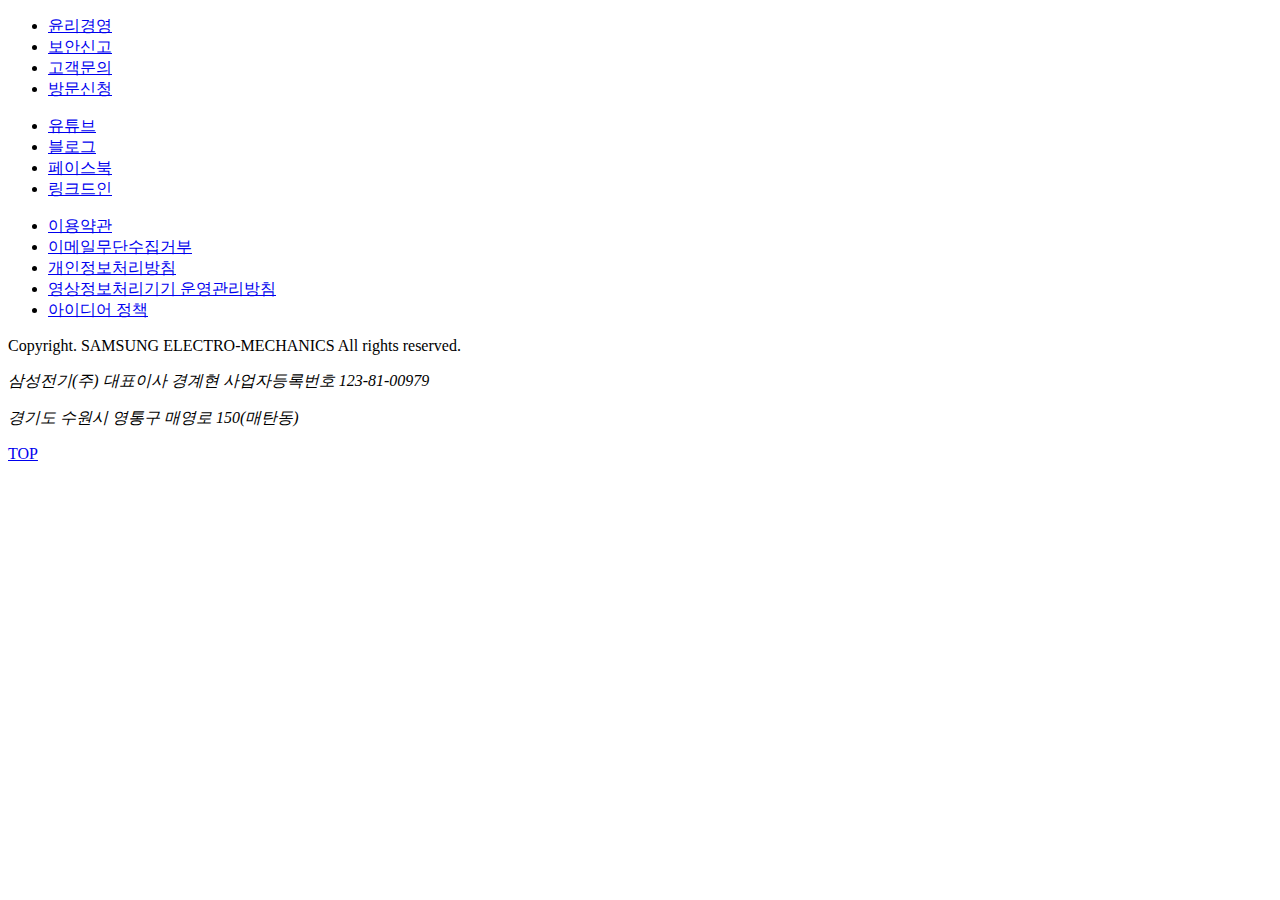
<file: footer.html>
<!DOCTYPE html>
<html lang="ko">
<head>
  <meta charset="UTF-8">
  <meta http-equiv="X-UA-Compatible" content="IE=edge">
  <meta name="viewport" content="width=device-width, initial-scale=1.0">
  <title>footer</title>
</head>
<body>
  <footer id="footer">
    <div class="foot_inner">
      <div>
        <ul>
          <li><a href="#">윤리경영</a></li>
          <li><a href="#">보안신고</a></li>
          <li><a href="#">고객문의</a></li>
          <li><a href="#">방문신청</a></li>
        </ul>
        <ul>
          <li><a href="#">유튜브</a></li>
          <li><a href="#">블로그</a></li>
          <li><a href="#">페이스북</a></li>
          <li><a href="#">링크드인</a></li>
        </ul>
      </div>
      <div>
        <ul>
          <li><a href="#">이용약관</a></li>
          <li><a href="#">이메일무단수집거부</a></li>
          <li><a href="#">개인정보처리방침</a></li>
          <li><a href="#">영상정보처리기기 운영관리방침</a></li>
          <li><a href="#">아이디어 정책</a></li>
        </ul>
        <p>Copyright. SAMSUNG ELECTRO-MECHANICS All rights reserved.</p>
        <address>
          <span>삼성전기(주)</span>
          <span>대표이사 경계현</span>
          <span>사업자등록번호 123-81-00979</span>
          <p>경기도 수원시 영통구 매영로 150(매탄동)</p>
        </address>
      </div>
    </div>
    <a href="#header" class="btn_top">TOP</a>  
  </footer>
</body>
</html>
</file>
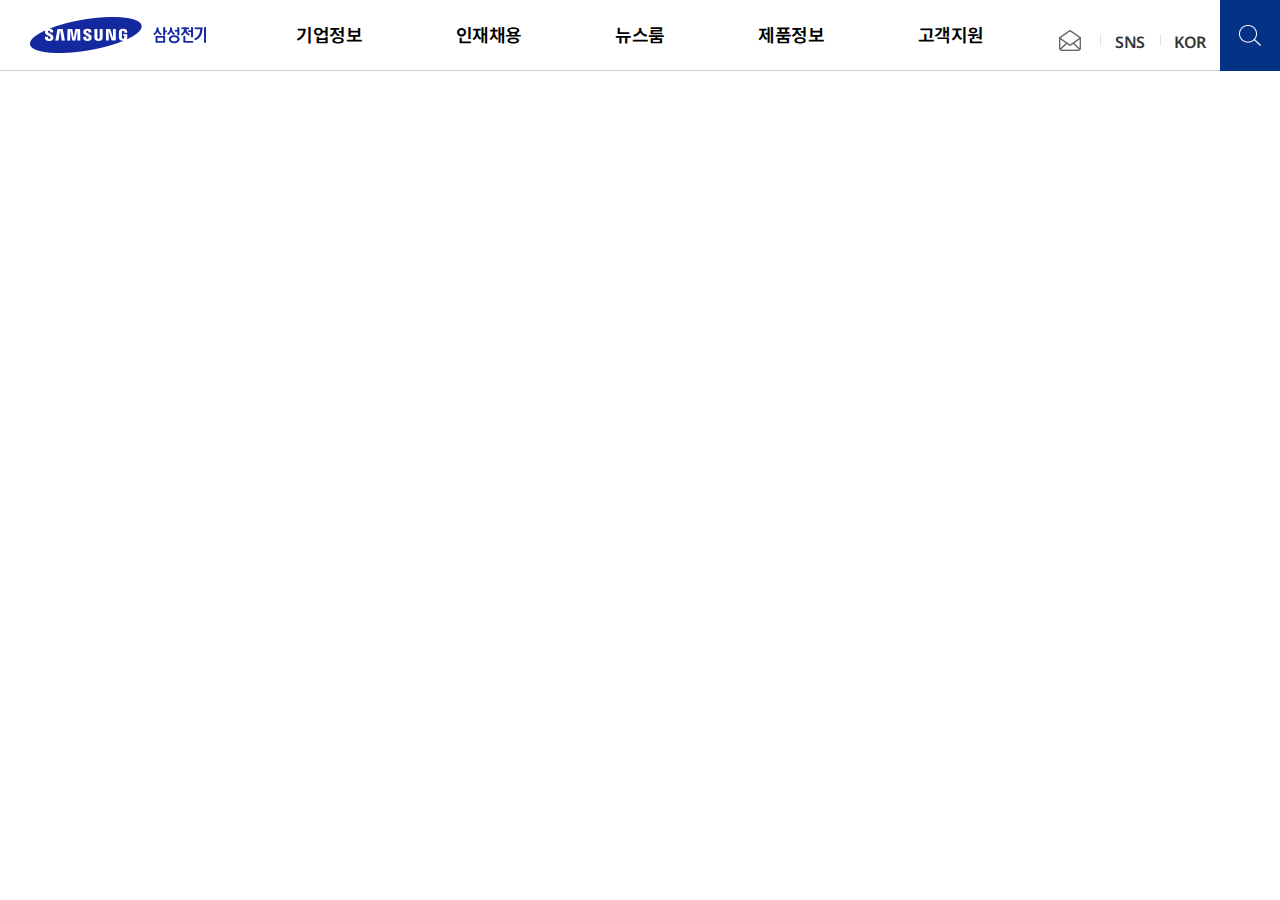
<file: header.html>
<!DOCTYPE html>
<html lang="ko">
<head>
  <meta charset="UTF-8">
  <meta http-equiv="X-UA-Compatible" content="IE=edge">
  <meta name="viewport" content="width=device-width, initial-scale=1.0">
  <title>header</title>
  <link rel="stylesheet" href="css/reset.css">
  <link rel="stylesheet" href="css/layout.css">
  <link rel="stylesheet" href="css/header.css">
</head>
<body>
  <header id="header">
    <!-- [D] header_wrap -->
    <div class="header_wrap">
      <!-- [D] header-inner -->
      <div class="header-inner">
        <h1 class="logo"><a href="index.html">삼성전기</a></h1>
        <!-- 주메뉴  -->
        <nav class="gnb">
          <h2 class="blind">주메뉴</h2>
          <ul>
            <li class=""><a href="sub1.html">기업정보</a>
              <div>
                <ul>
                  <li><a href="#">기업소개</a>
                    <ul>
                      <li><a href="#">삼성전기 소개</a></li>
                      <li><a href="#">온라인 홍보관</a></li>
                      <li><a href="#">연혁</a></li>
                      <li><a href="#">수상실적</a></li>
                      <li><a href="#">사업장 소개</a></li>
                      <li><a href="#">홍보 영상</a></li>
                    </ul>
                  </li>
                  <li><a href="#">IR</a>
                    <ul>
                      <li><a href="#">실적발표</a></li>
                      <li><a href="#">주주총회</a></li>
                      <li><a href="#">주주현황</a></li>
                      <li><a href="#">주가정보</a></li>
                      <li><a href="#">채무정보</a></li>
                    </ul>
                    <ul>
                      <li><a href="#">기업지배구조</a></li>
                      <li><a href="#">IR자료실</a></li>
                      <li><a href="#">공시</a></li>
                      <li><a href="#">전자공고</a></li>
                    </ul>
                  </li>
                  <li><a href="#">ESG</a>
                    <ul>
                      <li><a href="#">지속가능경영</a></li>
                      <li><a href="#">윤리</a></li>
                      <li><a href="#">준법</a></li>
                      <li><a href="#">사회공헌</a></li>
                      <li><a href="#">환경</a></li>
                    </ul>
                    <ul>
                      <li><a href="#">임직원</a></li>
                      <li><a href="#">협력회사</a></li>
                      <li><a href="#">고객</a></li>
                      <li><a href="#">지속가능성보고서</a></li>
                    </ul>
                  </li>
                  <li><a href="#">행동규범</a></li>
                </ul>
                <div class="gnb_button">
                  <a href="#" target="_blank" title="새 창으로 바로가기">
                    <strong>온라인 홍보관</strong>
                    <p>모두에게 가치있는 경험을 제공하기 위해 노력해온 삼성전기의 역사를 소개합니다.</p>
                  </a>
                </div>
              </div>
            </li>
            <li class=""><a href="sub2.html">인재채용</a>
              <div>
                <ul>
                  <li><a href="#">채용정보</a>
                    <ul>
                      <li><a href="#">직무 소개</a></li>
                      <li><a href="#">채용프로세스</a></li>
                      <li><a href="sub1.html">채용공고</a></li>
                      <li><a href="#">채용 Tips</a></li>
                    </ul>
                  </li>
                  <li><a href="#">회사생활</a>
                    <ul>
                      <li><a href="#">복리후생</a></li>
                      <li><a href="#">인재육성</a></li>
                    </ul>
                  </li>
                  <li><a href="#">채용문의</a>
                    <ul>
                      <li><a href="#">채용 FAQ</a></li>
                      <li><a href="sub2.html">문의하기</a></li>
                    </ul>
                  </li>
                </ul>
              </div>
            </li>
            <li class=""><a href="sub1.html">뉴스룸</a>
              <div>
                <ul>
                  <li><a href="#">뉴스</a></li>
                  <li><a href="#">뉴스레터</a>
                    <ul>
                      <li><a href="#">뉴스레터 보기</a></li>
                      <li><a href="#">뉴스레터 신청</a></li>
                    </ul>
                  </li>
                </ul>
              </div>
            </li>
            <li class=""><a href="sub2.html">제품정보</a>
              <div>
                <ul>
                  <li><a href="#">컴포넌트</a>
                    <ul>
                      <li><a href="#">MLCC</a></li>
                      <li><a href="#">Inductor</a></li>
                      <li><a href="#">Chip Resistor</a></li>
                      <li><a href="#">Tantalum</a></li>
                    </ul>
                  </li>
                  <li><a href="#">모듈</a>
                    <ul>
                      <li><a href="#">Camera Module</a></li>
                    </ul>
                  </li>
                  <li><a href="#">인쇄회로기판</a>
                    <ul>
                      <li><a href="#">Package Substrate</a></li>
                    </ul>
                  </li>
                  <li><a href="#">적용분야</a>
                    <ul>
                      <li><a href="#">Automotive</a></li>
                      <li><a href="#">Computer</a></li>
                      <li><a href="#">Display</a></li>
                      <li><a href="#">Hard Disk Drive</a></li>
                      <li><a href="#">Mobile Phone</a></li>
                    </ul>
                    <ul>
                      <li><a href="#">Network</a></li>
                      <li><a href="#">Server</a></li>
                      <li><a href="#">Solid State Drive</a></li>
                      <li><a href="#">Tablet</a></li>
                      <li><a href="#">Wearable</a></li>
                    </ul>
                  </li>
                </ul>
                <div class="gnb_button">
                  <a href="#" target="_blank" title="새 창으로 바로가기">
                    <strong>Product Search</strong>
                    <p>원하는 제품을 쉽고 빠르게 검색해 보세요.</p>
                  </a>
                  <a href="#" target="_blank" title="새 창으로 바로가기">
                    <strong>Component Library</strong>
                    <p>시뮬레이션으로 제품을 한 눈에 파악해 보세요.</p>
                  </a>
                </div>
              </div>
            </li>
            <li class=""><a href="sub1.html">고객지원</a>
              <div>
                <ul>
                  <li><a href="#">고객문의</a>
                    <ul>
                      <li><a href="#">fAQ</a></li>
                      <li><a href="sub2.html">문의하기</a></li>
                    </ul>
                  </li>
                  <li>
                    <a href="#">Sales Partners</a>
                    <a href="#">Buy Now</a>
                  </li>
                  <li><a href="#">인증서</a>
                    <ul>
                      <li><a href="#">환경/안전/품질</a></li>
                      <li><a href="#">제품책임주의</a></li>
                    </ul>
                  </li>
                  <li><a href="#">기술자료</a>
                    <ul>
                      <li><a href="#">제품 카탈로그</a></li>
                      <li><a href="#">소프트웨어 라이브러리</a></li>
                      <li><a href="#">기술문서</a></li>
                    </ul>
                  </li>
                  <li>
                    <a href="#">모조품에 대한 면책</a>
                    <a href="#">B2Bi(EDI)</a>
                    <a href="#">대금지불 안내</a>
                    <a href="#">방문신청</a>
                  </li>
                </ul>
              </div>
            </li>
          </ul>
        </nav>
        <!-- //[D] 주메뉴 -->
        <!-- [D] 탑메뉴 -->
        <h3 class="blind">탑메뉴</h3>
        <dl class="topMenu">
          <dt class="blind">탑메뉴</dt>
          <dd><a href="#">문의하기</a></dd>
          <dd><a href="#">SNS</a>
            <ul>
              <li><a href="#" target="_blank" title="새 창으로 바로가기">유튜브</a></li>
              <li><a href="#" target="_blank" title="새 창으로 바로가기">블로그</a></li>
              <li><a href="#" target="_blank" title="새 창으로 바로가기">페이스북</a></li>
              <li><a href="#" target="_blank" title="새 창으로 바로가기">링크드인</a></li>
            </ul>
          </dd>
          <dd><a href="#">KOR</a>
            <ul>
              <li><a href="#">ENG</a></li>
              <li><a href="#">CHN</a></li>
              <li><a href="#">JPN</a></li>
            </ul>
          </dd>
        </dl>
        <button type="button" class="btn_srch">검색</button>
        <!-- //[D] 탑메뉴 -->
      </div>
      <!-- //[D] header-inner -->
    </div>
    <!-- //[D] header_wrap -->
    <!-- [D] 통합검색 -->
    <div class="srch_wrap">
      <div class="srch_inner">
        <form>
          <fieldset>
            <legend class="blind">통합검색</legend>
            <label for="srch" class="blind">검색어를 입력해주세요.</label>
            <input type="search" id="srch" placeholder="검색어를 입력해주세요">
            <button type="button">검색</button>
          </fieldset>
          <ul>
            <li><a href="#">Product Search</a></li>
            <li><a href="#">Component Library</a></li>
            <li><a href="#">방문신청</a></li>
            <li><a href="#">사업장소개</a></li>
          </ul>
        </form>
      </div>
      <button type="button" class="btn_srch_close">통합검색 닫기</a>
    </div>
    <!-- //[D] 통합검색 -->
  </header>
</body>
</html>
</file>
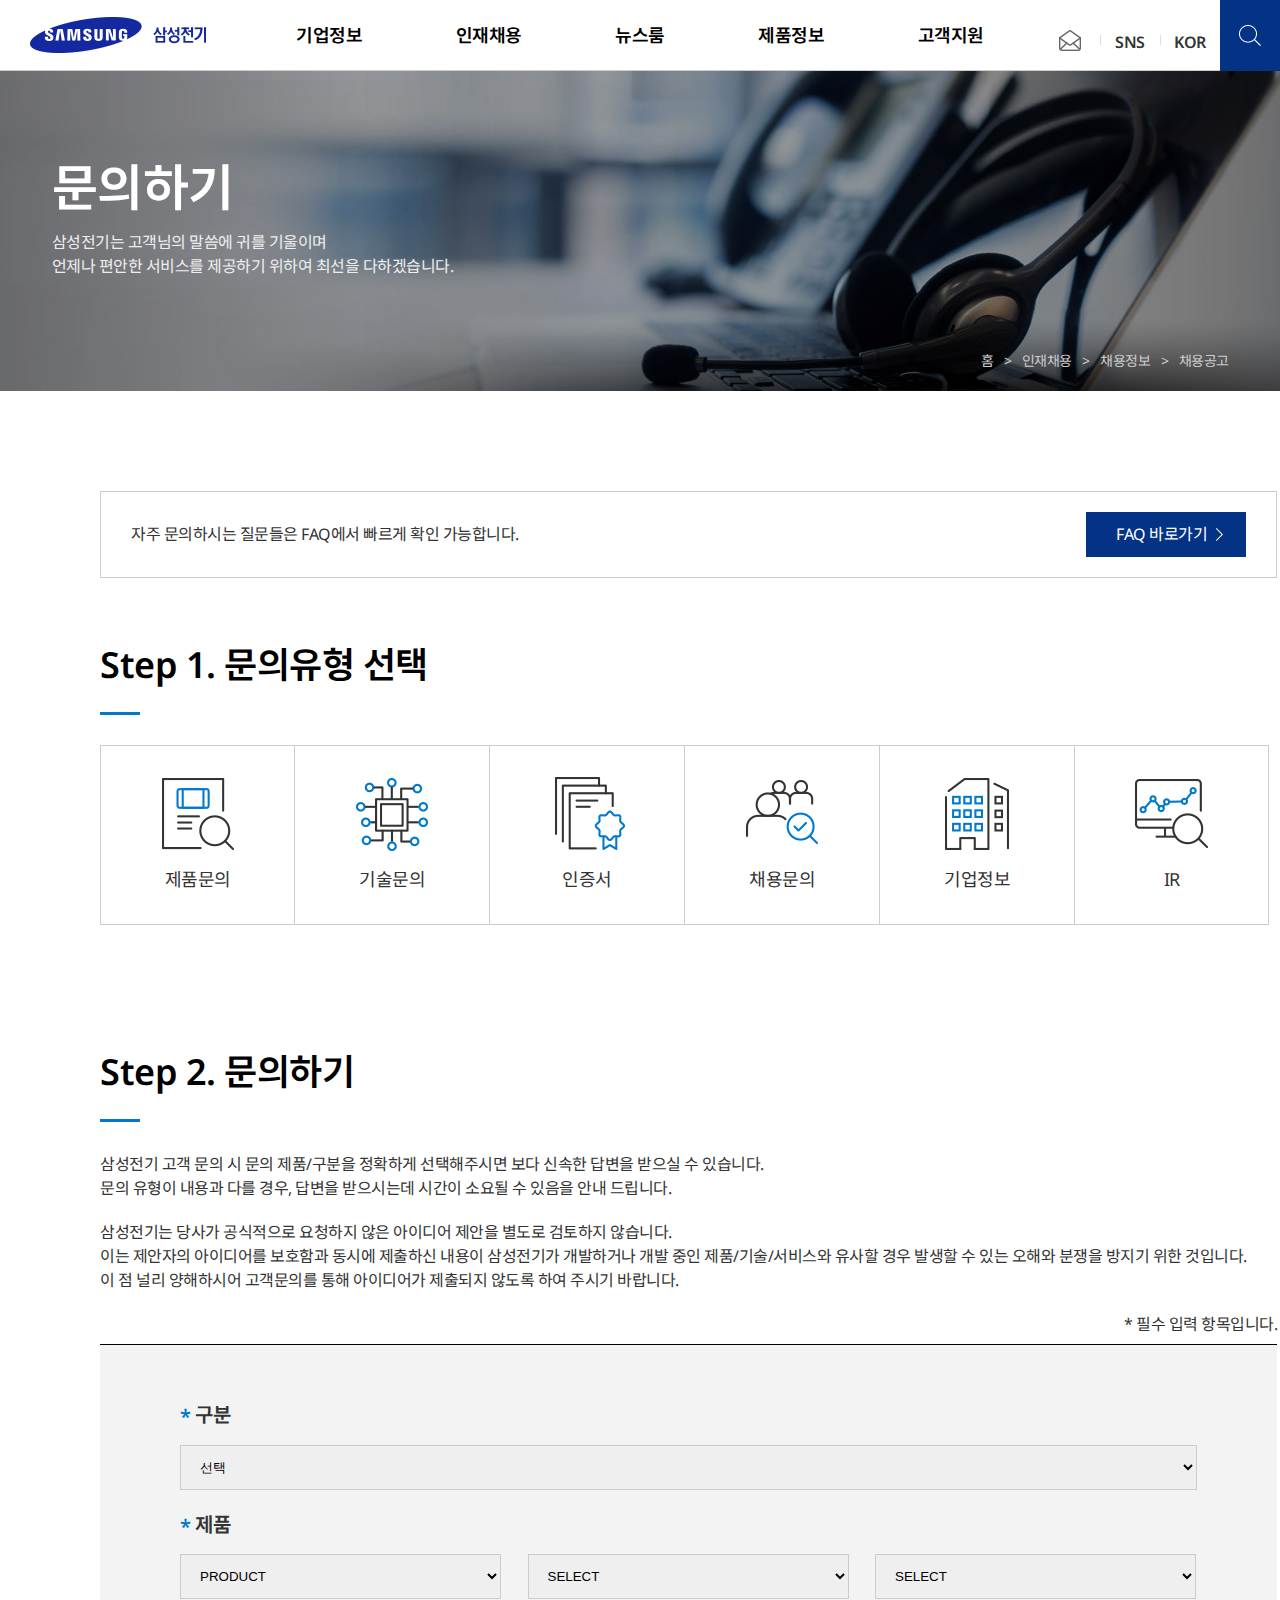
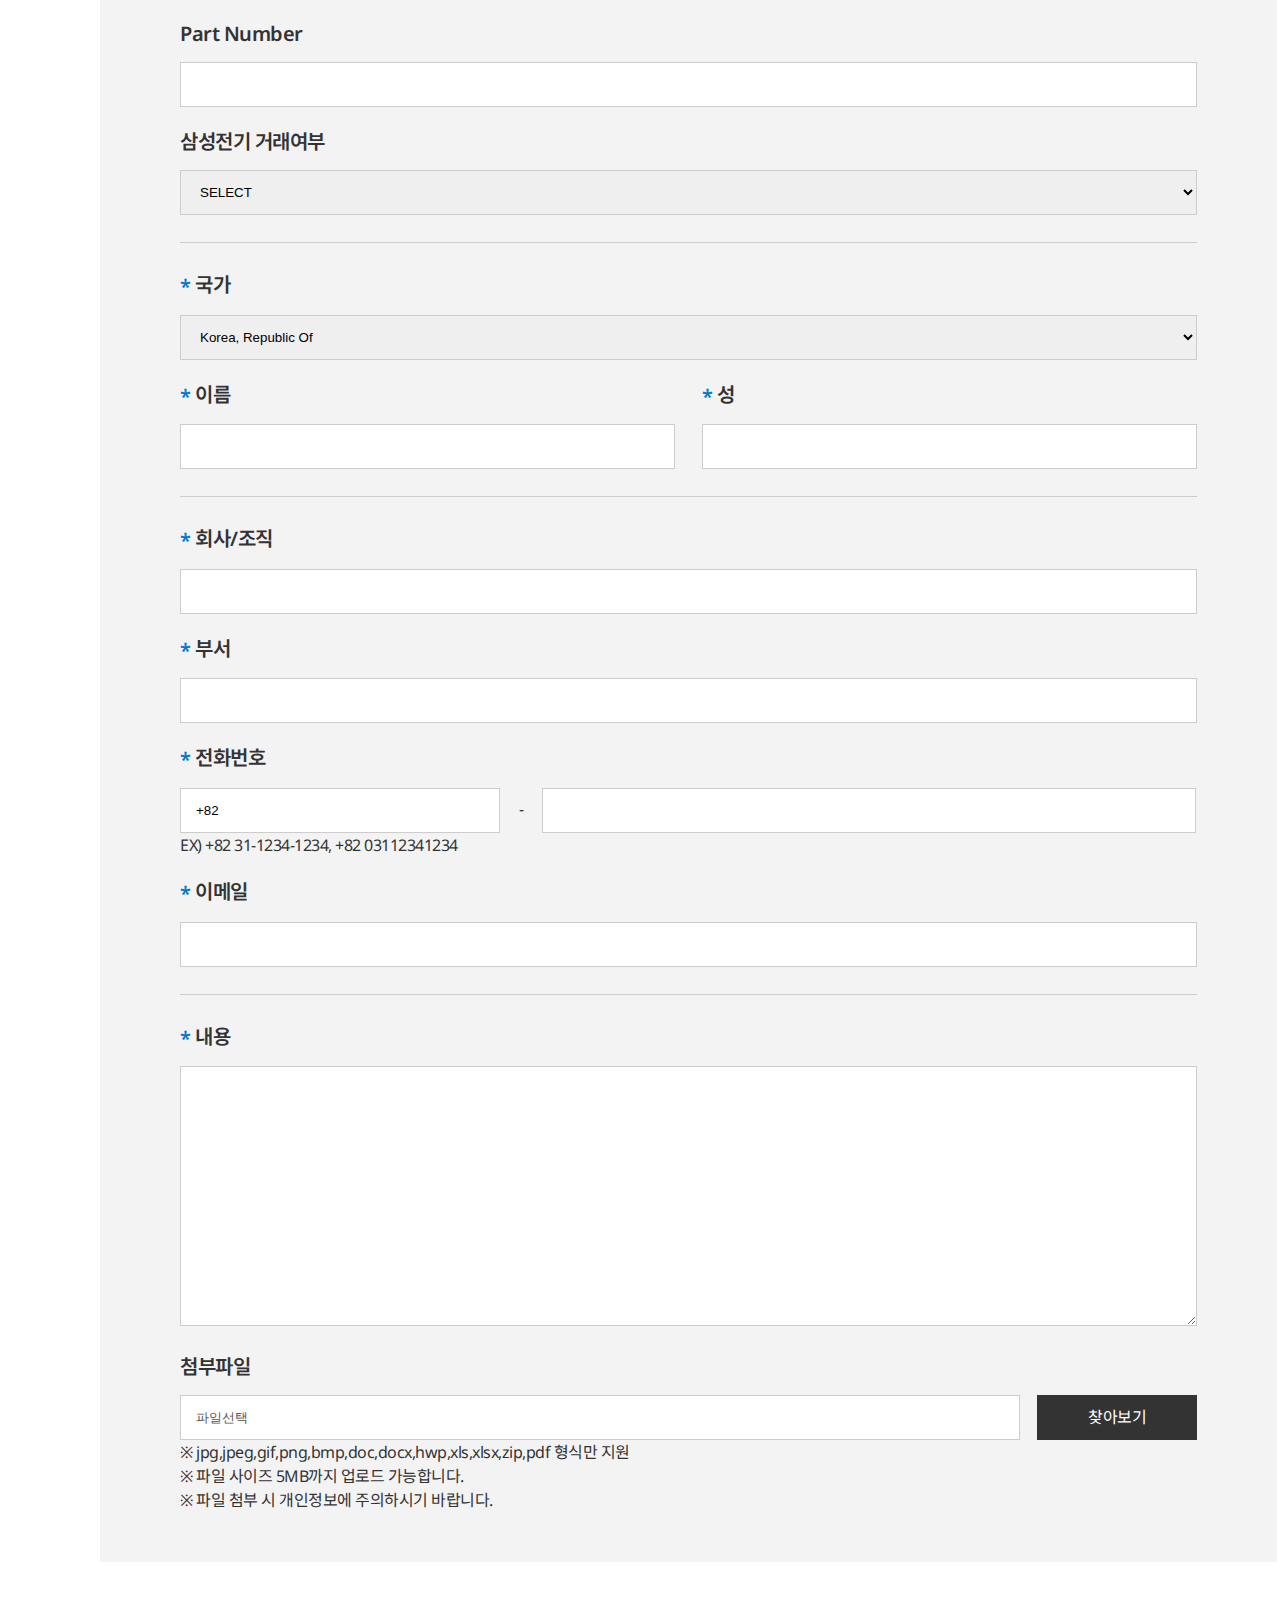
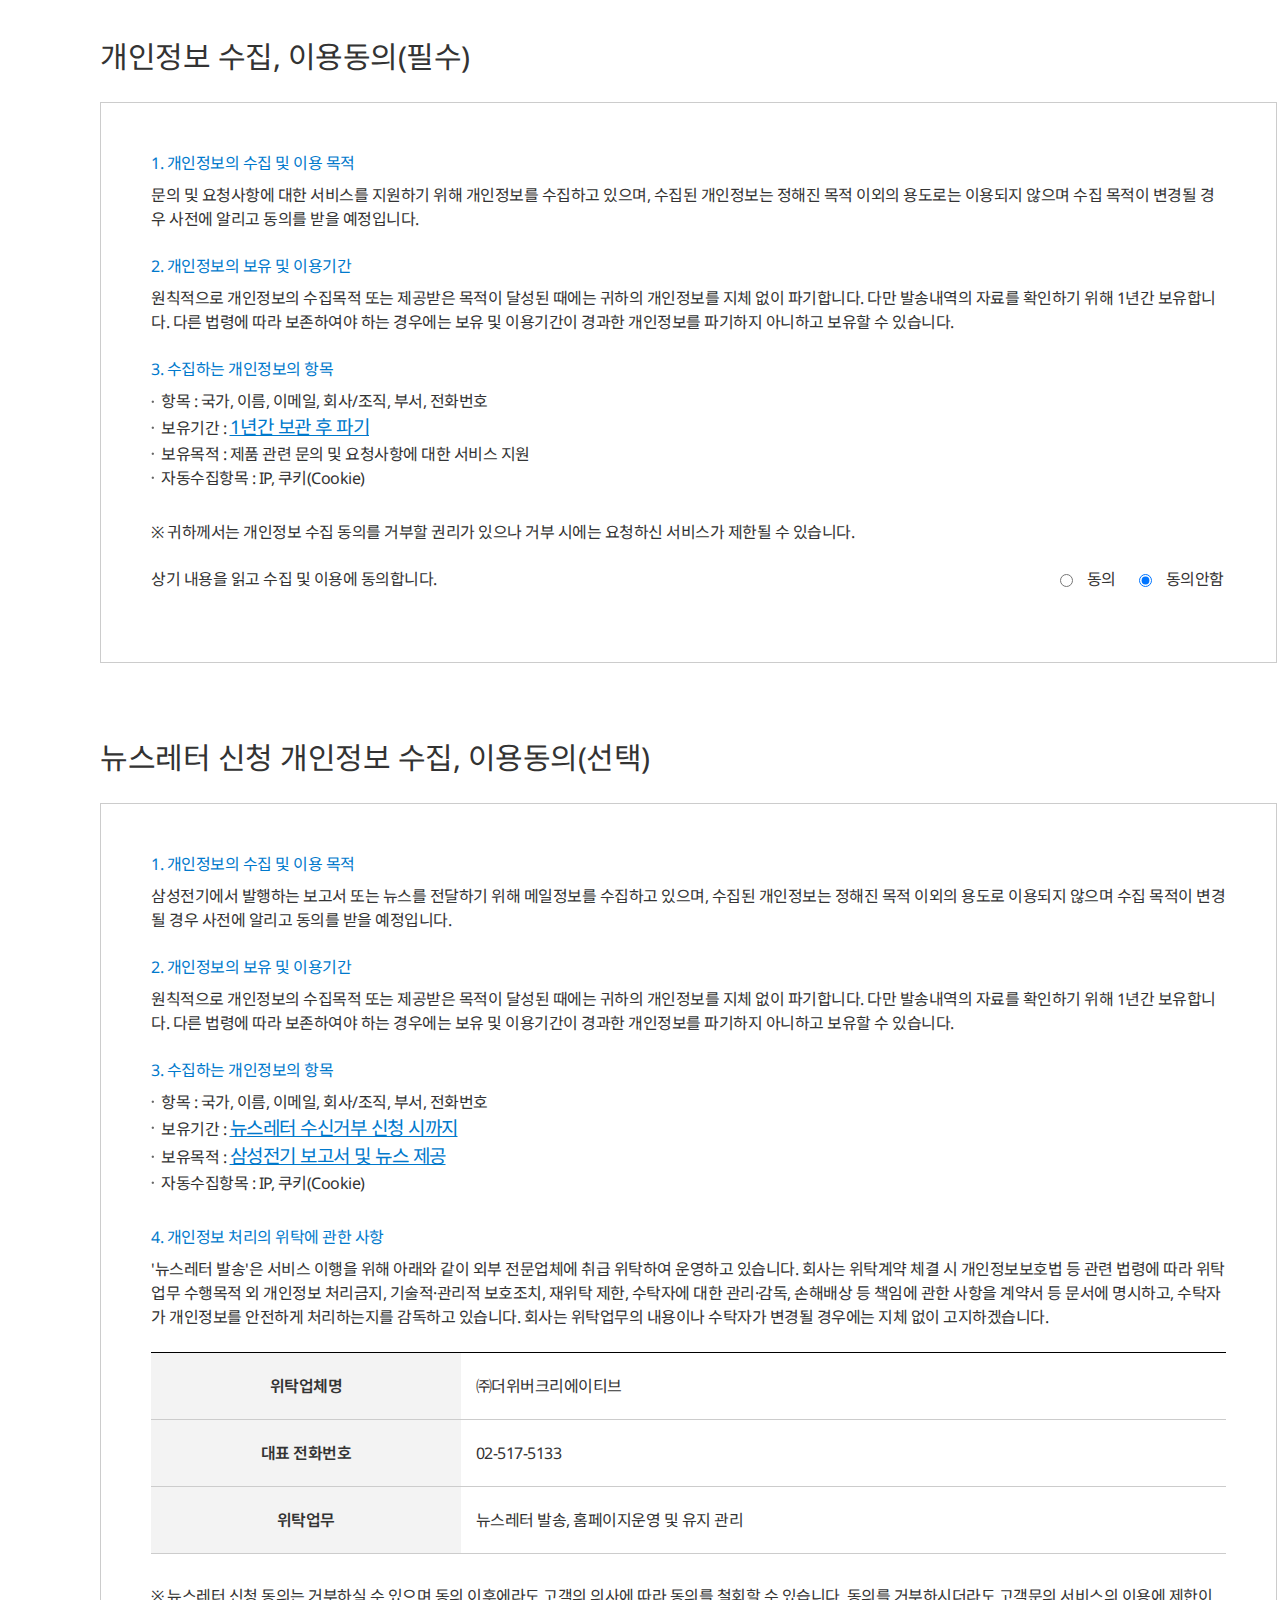
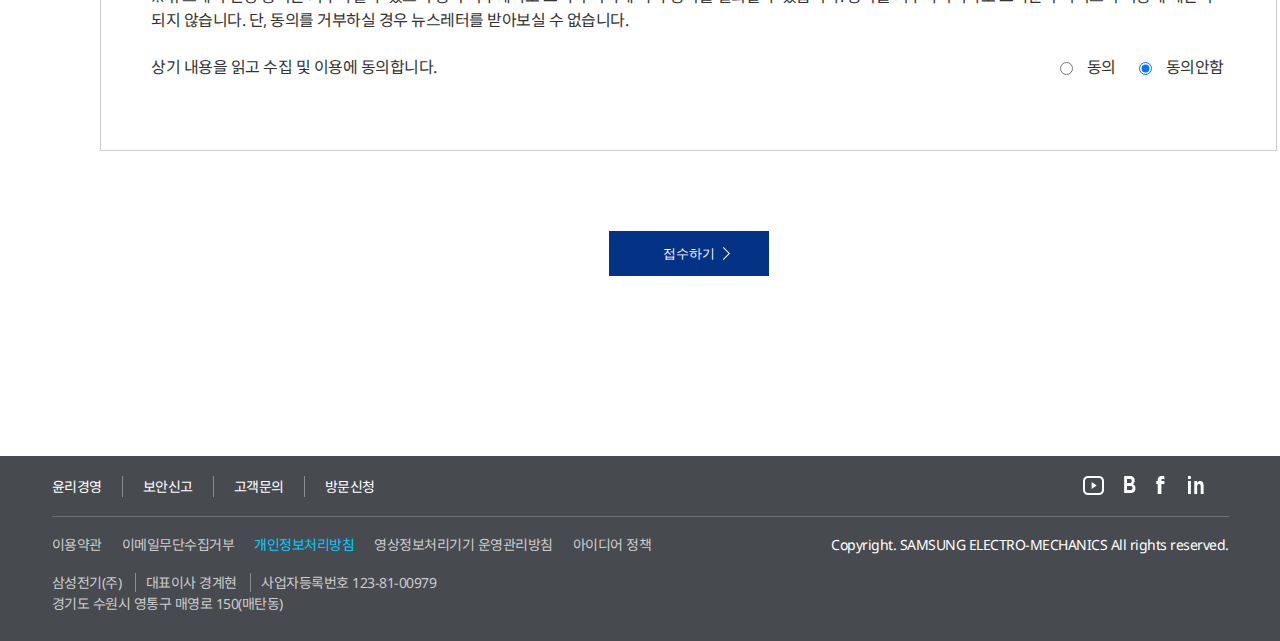
<file: sub1.html>
<!DOCTYPE html>
<html lang="ko">
<head>
  <meta charset="UTF-8">
  <meta http-equiv="X-UA-Compatible" content="IE=edge">
  <meta name="viewport" content="width=device-width, initial-scale=1.0">
  <title>제품문의 | 문의하기 | 삼성전기</title>
  <link rel="stylesheet" href="css/importcss.css">
  <link rel="stylesheet" href="css/sub1.css">
</head>
<body>
<script src="js/main2.js"></script>
<!-- [D] 본문 바로가기 -->
  <div id="skipNavi"><a href="#container">본문으로 바로가기</a></div>
<!-- //[D] 본문 바로가기 -->
  <!-- <div id="wrap"> -->
    <!-- [D] header -->
    <header id="header">
      <script>
        function loadHTML(){
          fetch('header.html')
          .then(result=>{return result.text();})
          .then(content=>{document.getElementById("header").innerHTML = content;})
        }
        loadHTML();
      </script>
    </header>
    <!-- //[D] header -->
    <!-- [D] container -->
    <div id="container">
      <!-- [D] spot -->
      <div class="spot">
      <!-- [D] spot_inner -->
      <div class="spot_inner">
        <h2>문의하기</h2>
        <p>삼성전기는 고객님의 말씀에 귀를 기울이며<br>언제나 편안한 서비스를 제공하기 위하여 최선을 다하겠습니다.
        </p>
        <p class="path">홈 &nbsp; &gt; &nbsp; 인재채용 &nbsp; &gt; &nbsp; 채용정보 &nbsp; &gt; &nbsp; 채용공고</p>
      </div>
      <!-- //[D] spot_inner -->
      </div>
      <!-- //spot --> 
      <div id="content">
        <div class="faq">
          <p>자주 문의하시는 질문들은 FAQ에서 빠르게 확인 가능합니다.</p>
          <a href="#">FAQ 바로가기</a>
        </div>
        <div class="step1">
          <h3>Step 1. 문의유형 선택</h3>
          <ul>
          <li><a href="#">제품문의</a></li>
          <li><a href="#">기술문의</a></li>
          <li><a href="#">인증서</a></li>
          <li><a href="#">채용문의</a></li>
          <li><a href="#">기업정보</a></li>
          <li><a href="#">IR</a></li>       
          </ul>  
        </div>
        <div class="step2">
          <h3>Step 2. 문의하기</h3>
          <p>
            삼성전기 고객 문의 시 문의 제품/구분을 정확하게 선택해주시면 보다 신속한 답변을 받으실 수 있습니다. <br>
            문의 유형이 내용과 다를 경우, 답변을 받으시는데 시간이 소요될 수 있음을 안내 드립니다.<br>
          </p>
          <p>
            삼성전기는 당사가 공식적으로 요청하지 않은 아이디어 제안을 별도로 검토하지 않습니다.<br>
            이는 제안자의 아이디어를 보호함과 동시에 제출하신 내용이 삼성전기가 개발하거나 개발 중인 제품/기술/서비스와 유사할 경우 발생할 수 있는 오해와 분쟁을 방지기 위한 것입니다.<br>
            이 점 널리 양해하시어 고객문의를 통해 아이디어가 제출되지 않도록 하여 주시기 바랍니다. 
          </p>
          <p class="essential"><span>*</span> 필수 입력 항목입니다.</p>
          <form action="/" method="post">
          <fieldset>
            <legend class="blind">문의하기</legend>
            <dl class="step2_form">
              <dt><label for="type"><span>*</span> 구분</label></dt>
              <dd>
                <select id="type" class="form_full" title="구분">
                  <option value="선택">선택</option>
                  <option value="구입문의">구입문의</option>
                  <option value="샘플요청">샘플요청</option>
                  <option value="견적요청">견적요청</option>
                  <option value="Component Library">Component Library</option>
                </select>
              </dd>
              <dt><label for="type"><span>*</span> 제품</label></dt>
              <dd class="product">
                <select id="product" title="제품 선책 첫번째">
                  <option value="PRODUCT">PRODUCT</option>
                  <option value="Passive Component">Passive Component</option>
                  <option value="Automotive">Automotive</option>
                </select>
                <select title="제품 구분 두번째">
                  <option value="SELECT">SELECT</option>
                  <option value="Passive Component">Passive Component</option>
                  <option value="Automotive">Automotive</option>
                </select>
                <select title="제품 구분 세번째">
                  <option value="SELECT">SELECT</option>
                  <option value="Passive Component">Passive Component</option>
                  <option value="Automotive">Automotive</option>
                </select>
              </dd>
              <dt><label for="partNo">Part Number</dt>
              <dd>
                <input type="tel" id="partNo" title="Part Number" class="form_txt">
              </dd>
              <dt><label for="dealFlag">삼성전기 거래여부</label></dt>
              <dd class="separate">
                <select id="dealFlag" class="form_full" title="삼성전기 거래여부">
                  <option value="SELECT">SELECT</option>
                  <option value="거래중"></option>
                  <option value="Sales Partners"></option>
                  <option value="거래 예정"></option>
                  <option value="기타"></option>
                </select>
              </dd>
              <dt><label for="countryCd"><span>*</span> 국가</label></dt>
              <dd>
                <select id="countryCd" class="form_full" title="국가 선택">
                  <option value="Korea">Korea, Republic Of</option>
                  <option value="China">China</option>
                  <option value="Japan">Japan</option>
                  <option value="Thailand">Thailand</option>
                  <option value="France">France</option>
                </select>
              </dd>
              <dd class="separate">
              <dl class="first_name">
                <dt><label for="firstName"><span>*</span> 이름</label></dt>
                <dd class="first_name">
                  <input type="text" id="firstName" title="이름">
                </dd>
              </dl>
              <dl class="last_name">
                <dt><label for="lastName"><span>*</span> 성</label></dt>
                <dd class="last_name">
                  <input type="text" id="lastName" title="성">
                </dd>
              </dl>  
              </dd>
              <dt><label for="company"><span>*</span> 회사/조직</label></dt>
              <dd>
                <input type="text" title="회사/조직">
              </dd>
              <dt><label for="department"><span>*</span> 부서</label></dt>
              <dd>
                <input type="text" title="부서">
              </dd>
              <dt><label for="countyPhone"><span>*</span> 전화번호</label></dt>
              <dd class="phone_N">
                <input type="tel" id="countyPhone" value="+82" maxlength="4" title="전화번호(국가번호 입력)">
                &nbsp;-&nbsp;
                <input type="tel" maxlength="20" title="전화번호(국가번호를 제외한 나머지 번호입력)">
                <br>
                <p>EX) +82 31-1234-1234, +82 03112341234</p>
              </dd>
              <dt><label for="emailId"><span>*</span> 이메일</label></dt>
              <dd class="separate">
                <input type="email" id="emailId" title="이메일" class="form_txt">
              </dd>
              <dt><label for="context"><span>*</span> 내용</label></dt>
              <dd>
                <textarea id="context" cols="30" rows="10" title="내용"></textarea>
              </dd>
              <dt>첨부파일</dt>
              <dd class="custom_file">
                <input type="text" value="파일선택" disabled title="첨부파일 선택">
                <label for="attachfile">찾아보기</label>
                <input type="file" id="attachfile" class="blind">
                <ul>
                  <li>※ jpg,jpeg,gif,png,bmp,doc,docx,hwp,xls,xlsx,zip,pdf 형식만 지원</li>
                  <li>※ 파일 사이즈 5MB까지 업로드 가능합니다.</li>
                  <li>※ 파일 첨부 시 개인정보에 주의하시기 바랍니다.</li>
                </ul>
              </dd>
            </dl>
            <!-- 개인정보 동의 -->
            <h4>개인정보 수집, 이용동의(필수)</h4>
            <div class="agree">
              <h5>1. 개인정보의 수집 및 이용 목적</h5>
              <p>  
                문의 및 요청사항에 대한 서비스를 지원하기 위해 개인정보를 수집하고 있으며, 수집된 개인정보는 정해진 목적 이외의 용도로는 이용되지 않으며 수집 목적이 변경될 경우 사전에 알리고 동의를 받을 예정입니다.
              </p>
              <h5>2. 개인정보의 보유 및 이용기간</h5>
              <p>
                원칙적으로 개인정보의 수집목적 또는 제공받은 목적이 달성된 때에는 귀하의 개인정보를 지체 없이 파기합니다. 다만 발송내역의 자료를 확인하기 위해 1년간 보유합니다. 다른 법령에 따라 보존하여야 하는 경우에는 보유 및 이용기간이 경과한 개인정보를 파기하지 아니하고 보유할 수 있습니다.
              </p>
              <h5>3. 수집하는 개인정보의 항목</h5>
              <ul>
                <li>항목 : 국가, 이름, 이메일, 회사/조직, 부서, 전화번호</li>
                <li>보유기간 : <span>1년간 보관 후 파기</span></li>
                <li>보유목적 : 제품 관련 문의 및 요청사항에 대한 서비스 지원</li>
                <li>자동수집항목 : IP, 쿠키(Cookie)</li>
              </ul>
              <p>
                ※ 귀하께서는 개인정보 수집 동의를 거부할 권리가 있으나 거부 시에는 요청하신 서비스가 제한될 수 있습니다.
              </p>
              <p><span>상기 내용을 읽고 수집 및 이용에 동의합니다.</span> 
              <input type="radio" id="agreeY" name="agree" title="개인정보 필수항목 동의여부(Y)" value="Y">
              <label for="agree">동의</label>
              <input type="radio" id="agreeN" name="agree" checked title="개인정보 필수항목 동의여부(N)" value="N">
              <label for="agree">동의안함</label>
              </p>
            </div>  
            <!-- 뉴스레터 신청 개인정보 수집, 이용동의 -->
            <h4>뉴스레터 신청 개인정보 수집, 이용동의(선택)</h4>
            <div class="newsagree">
              <h5>1. 개인정보의 수집 및 이용 목적</h5>
              <p>  
                삼성전기에서 발행하는 보고서 또는 뉴스를 전달하기 위해 메일정보를 수집하고 있으며, 수집된 개인정보는 정해진 목적 이외의 용도로 이용되지 않으며 수집 목적이 변경될 경우 사전에 알리고 동의를 받을 예정입니다.
              </p>
              <h5>2. 개인정보의 보유 및 이용기간</h5>
              <p>
                원칙적으로 개인정보의 수집목적 또는 제공받은 목적이 달성된 때에는 귀하의 개인정보를 지체 없이 파기합니다. 다만 발송내역의 자료를 확인하기 위해 1년간 보유합니다. 다른 법령에 따라 보존하여야 하는 경우에는 보유 및 이용기간이 경과한 개인정보를 파기하지 아니하고 보유할 수 있습니다.
              </p>
              <h5>3. 수집하는 개인정보의 항목</h5>
              <ul>
                <li>항목 : 국가, 이름, 이메일, 회사/조직, 부서, 전화번호</li>
                <li>보유기간 : <span>뉴스레터 수신거부 신청 시까지</span></li>
                <li>보유목적 : <span>삼성전기 보고서 및 뉴스 제공</span></li>
                <li>자동수집항목 : IP, 쿠키(Cookie)</li>
              </ul>
              <h5>4. 개인정보 처리의 위탁에 관한 사항</h5>
              <p>
                '뉴스레터 발송'은 서비스 이행을 위해 아래와 같이 외부 전문업체에 취급 위탁하여 운영하고 있습니다. 회사는 위탁계약 체결 시 개인정보보호법 등 관련 법령에 따라 위탁업무 수행목적 외 개인정보 처리금지, 기술적·관리적 보호조치, 재위탁 제한, 수탁자에 대한 관리·감독, 손해배상 등 책임에 관한 사항을 계약서 등 문서에 명시하고, 수탁자가 개인정보를 안전하게 처리하는지를 감독하고 있습니다. 회사는 위탁업무의 내용이나 수탁자가 변경될 경우에는 지체 없이 고지하겠습니다.
              </p>
              <table> 
                <tbody>
                  <tr>
                    <th scope="row">위탁업체명</th>
                    <td>㈜더위버크리에이티브</td>
                  </tr>
                  <tr>
                    <th scope="row">대표 전화번호</th>
                    <td>02-517-5133</td>
                  </tr>
                  <tr>
                    <th scope="row">위탁업무</th>
                    <td>뉴스레터 발송, 홈페이지운영 및 유지 관리</td>
                  </tr>
                </tbody>
              </table>
              <p>
                ※ 뉴스레터 신청 동의는 거부하실 수 있으며 동의 이후에라도 고객의 의사에 따라 동의를 철회할 수 있습니다. 동의를 거부하시더라도 고객문의 서비스의 이용에 제한이 되지 않습니다. 단, 동의를 거부하실 경우 뉴스레터를 받아보실 수 없습니다.
              </p>
              <p>
                <span>상기 내용을 읽고 수집 및 이용에 동의합니다.</span>
                <input type="radio" id="newsagreeY" name="newsagree" title="개인정보 선택항목 동의여부(Y)" value="Y">
                <label for="agree">동의</label>
                <input type="radio" id="newsagreeN" name="newsagree" checked title="개인정보 선택항목 동의여부(N)" value="N">
                <label for="agree">동의안함</label>
              </p>
            </div>
            <input type="submit" value="접수하기" title="접수하기 바로가기" class="submit">
          </fieldset>
          </form>
        </div>
      </div>
    </div>  
    <!-- [D] footer -->
    <footer id="footer">
      <script>
        function loadHTML2(){
          fetch('footer.html')
          .then(result=>{return result.text();})
          .then(content=>{document.getElementById("footer").innerHTML = content;})
        }
        loadHTML2();
      </script>
    </footer>
    <!-- //[D] footer -->
  <!-- </div> -->
</body>
<!-- <script src="js/jquery.mousewheel.min.js"></script> -->
</html>
</file>
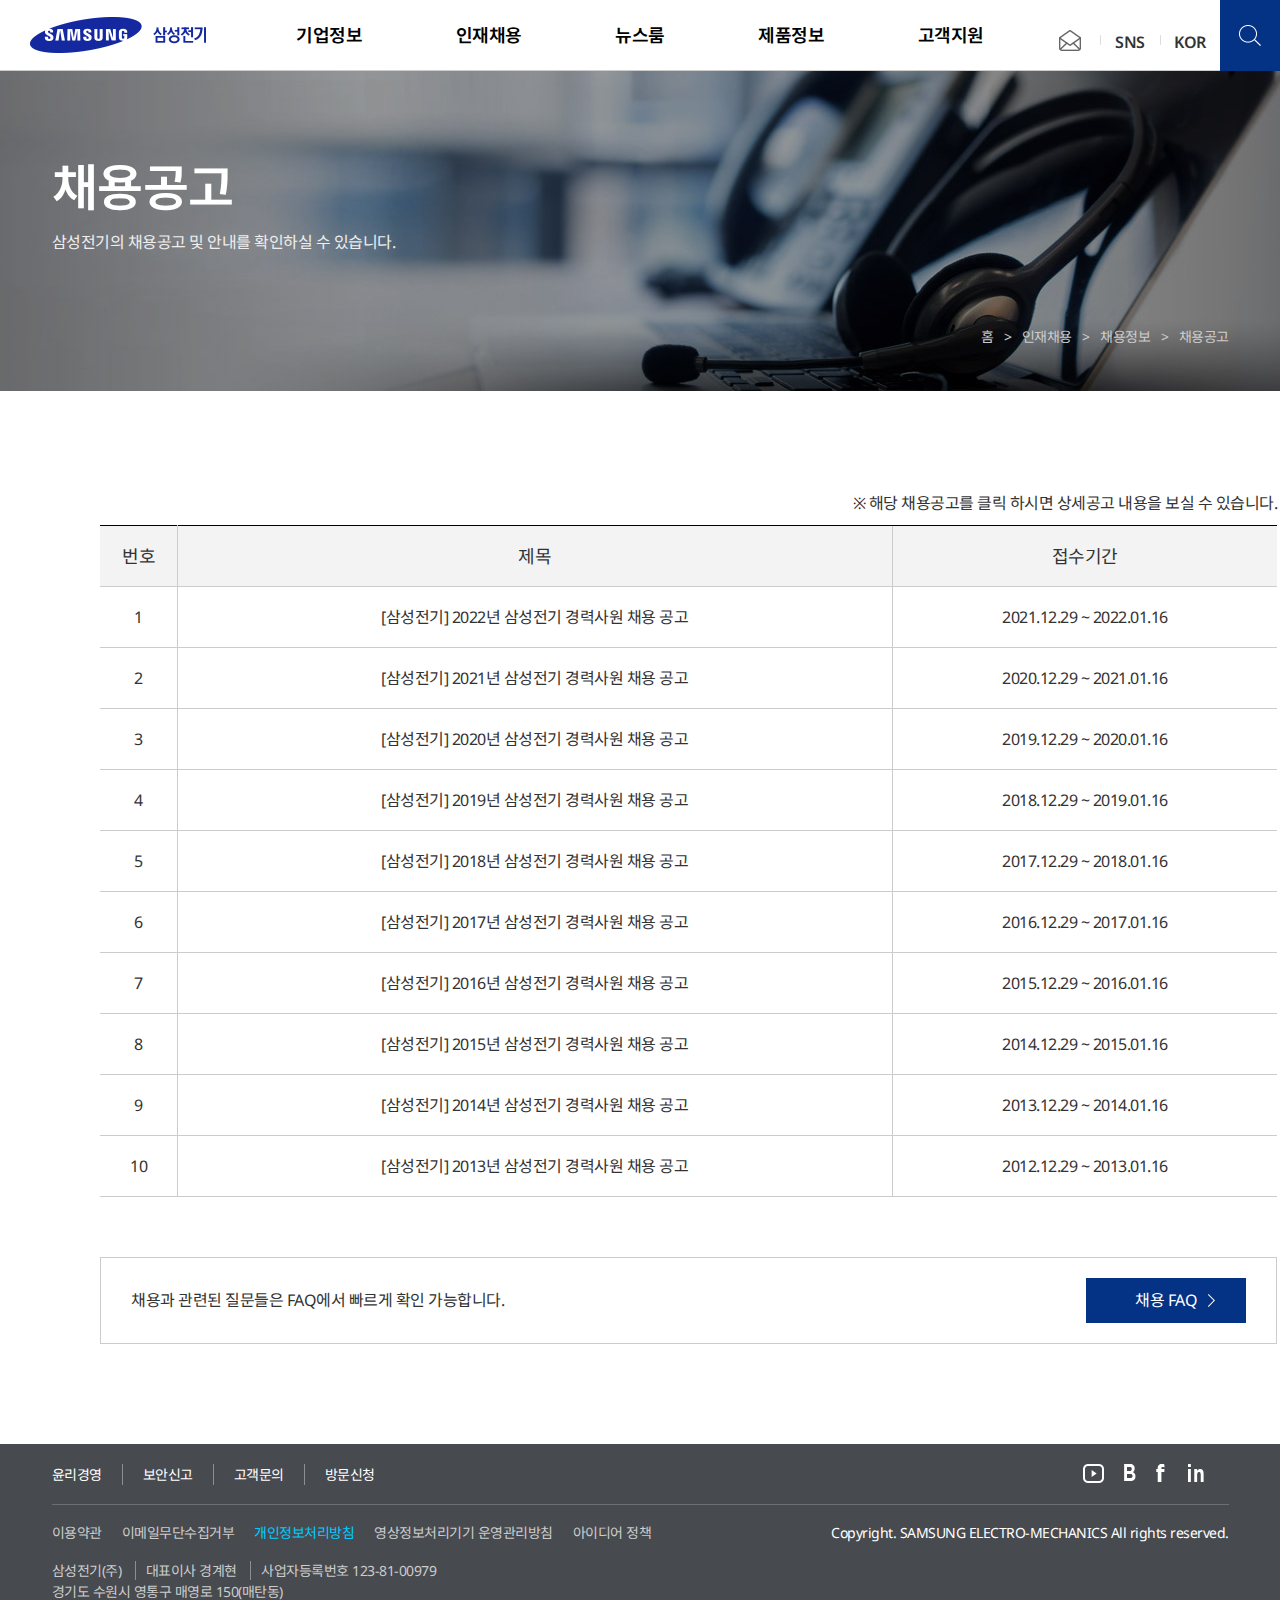
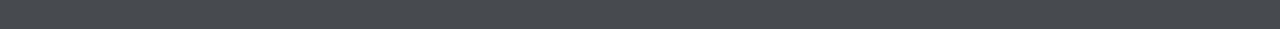
<file: sub2.html>
<!DOCTYPE html>
<html lang="en">
<head>
  <meta charset="UTF-8">
  <meta http-equiv="X-UA-Compatible" content="IE=edge">
  <meta name="viewport" content="width=device-width, initial-scale=1.0">
  <title>채용공고 | 삼성전기</title>
  <link rel="stylesheet" href="css/importcss.css">
  <link rel="stylesheet" href="css/sub2.css">
</head>
<body>
  <!-- <script src="js/includehtml.js"></script>  -->
  <script src="js/main2.js"></script>
  <!-- [D] 본문 바로가기 -->
  <div id="skipNavi"><a href="#container">본문으로 바로가기</a></div>
  <!-- //[D] 본문 바로가기 -->
  <!-- <div id="wrap"> -->
    <!-- [D] header -->
    <header id="header">
      <script>
        function loadHTML(){
          fetch('header.html')
          .then(result=>{return result.text();})
          .then(content=>{document.getElementById("header").innerHTML = content;})
        }
        loadHTML();
      </script>
    </header>
    <!-- //[D] header -->
      <!-- [D] container -->
  <div id="container">
    <!-- [D] spot -->
    <div class="spot">
     <!-- [D] spot_inner -->
     <div class="spot_inner">
       <h2>채용공고</h2>
       <p>삼성전기의 채용공고 및 안내를 확인하실 수 있습니다.</p>
       <p class="path">홈 &nbsp; &gt; &nbsp; 인재채용 &nbsp; &gt; &nbsp; 채용정보 &nbsp; &gt; &nbsp; 채용공고</p>
     </div>
     <!-- //[D] spot_inner -->
    </div>
    <!-- //spot --> 
     <!-- [D] content -->
     <div id="content">
       <p class="info_text">※ 해당 채용공고를 클릭 하시면 상세공고 내용을 보실 수 있습니다.</p>
       <table class="job">
         <thead>
           <tr>
             <th scope="col">번호</th>
             <th scope="col">제목</th>
             <th scope="col">접수기간</th>
           </tr>
         </thead>
         <tbody>
           <tr>
             <td>1</td>
             <td>[삼성전기] 2022년 삼성전기 경력사원 채용 공고</td>
             <td>2021.12.29 ~ 2022.01.16</td>
           </tr>
           <tr>
             <td>2</td>
             <td>[삼성전기] 2021년 삼성전기 경력사원 채용 공고</td>
             <td>2020.12.29 ~ 2021.01.16</td>
           </tr>
           <tr>
             <td>3</td>
             <td>[삼성전기] 2020년 삼성전기 경력사원 채용 공고</td>
             <td>2019.12.29 ~ 2020.01.16</td>
           </tr>
           <tr>
             <td>4</td>
             <td>[삼성전기] 2019년 삼성전기 경력사원 채용 공고</td>
             <td>2018.12.29 ~ 2019.01.16</td>
           </tr>
           <tr>
             <td>5</td>
             <td>[삼성전기] 2018년 삼성전기 경력사원 채용 공고</td>
             <td>2017.12.29 ~ 2018.01.16</td>
           </tr>
           <tr>
             <td>6</td>
             <td>[삼성전기] 2017년 삼성전기 경력사원 채용 공고</td>
             <td>2016.12.29 ~ 2017.01.16</td>
           </tr>
           <tr>
             <td>7</td>
             <td>[삼성전기] 2016년 삼성전기 경력사원 채용 공고</td>
             <td>2015.12.29 ~ 2016.01.16</td>
           </tr>
           <tr>
             <td>8</td>
             <td>[삼성전기] 2015년 삼성전기 경력사원 채용 공고</td>
             <td>2014.12.29 ~ 2015.01.16</td>
           </tr>
           <tr>
             <td>9</td>
             <td>[삼성전기] 2014년 삼성전기 경력사원 채용 공고</td>
             <td>2013.12.29 ~ 2014.01.16</td>
           </tr>
           <tr>
             <td>10</td>
             <td>[삼성전기] 2013년 삼성전기 경력사원 채용 공고</td>
             <td>2012.12.29 ~ 2013.01.16</td>
           </tr>
         </tbody>
       </table>
       <div class="faq">
         <p>채용과 관련된 질문들은 FAQ에서 빠르게 확인 가능합니다.</p>
         <a href="#">채용 FAQ</a>
       </div>
    </div>
    <!-- //[D] content -->
  </div>
  <!-- //[D] container -->
    <!-- [D] footer -->
    <footer id="footer">
      <script>
        function loadHTML2(){
          fetch('footer.html')
          .then(result=>{return result.text();})
          .then(content=>{document.getElementById("footer").innerHTML = content;})
        }
        loadHTML2();
      </script>
    </footer>
    <!-- //[D] footer -->
  <!-- </div> -->
</body>
<!-- <script src="js/jquery.mousewheel.min.js"></script> -->
</html>
</file>
<file: css/layout.css>
@import url('https://fonts.googleapis.com/css2?family=Noto+Sans+KR&display=swap');
@import url('https://fonts.googleapis.com/css2?family=Noto+Sans&display=swap');
body { font-size: 16px; font-family: 'Noto Sans', 'Noto Sans KR', sans-serif, Helvetica; color: #333; 
      font-weight: 400; line-height: 1.5; letter-spacing: -0.5px; -webkit-text-size-adjust: none; text-size-adjust: none; } 
a { text-decoration: none; color: #333; } 
a:hover { text-decoration: none; color: #333; } 


/* layout */
#wrap { width: 100%; } 
#header { z-index: 40; position: relative; width: 100%; height: 70px; } 
  .header_wrap { position: fixed; left: 0; top: 0; width: 100%; height: 70px; background-color: #fff; border-bottom: 1px solid #ccc; } 
    .header_inner { position: relative; width: 100%; background-color: #f3f3f3; }
.main_visual { position:relative; width: 100%; z-index: 30;} 

/* spot */
.spot { background: url(../images/faq_visual_img.jpg) no-repeat 50% 0; color: #fff; }
.spot_inner>h2 { margin-bottom:5px; font-size:50px; font-weight: 600; }
.spot_inner>p { font-size: 16px; color: #eee; }
.spot_inner>p.path { padding-top: 71.5px; text-align: right; font-size: 14px; color: #ccc; }


.sitemap { width: 100%; background-color: #f3f3f3; } 
#footer { width: 100%; height: 185px; background-color: #474a4f; } 
  .foot_inner { width: 1177px; margin: 0 auto; }
</file>
<file: css/header.css>
#header { z-index: 40; position: relative; width: 100%; height: 70px; } 
.header_wrap { position: fixed; left: 0; top: 0; width: 100%; height: 70px; background-color: #fff; border-bottom: 1px solid #ccc; } 
  .header_inner { position: relative; width: 100%; background-color: #f3f3f3; }

/* header */
h1.logo { position: absolute; left: 30px; top: 17px; } 
h1.logo>a { display: block; width: 177px; height: 37px; background: url(../images/logo.png) no-repeat 0 0; text-indent: -9999px; overflow: hidden; } 

/* 주메뉴 */
nav.gnb>ul { width: 100%; text-align: center; } 
.gnb>ul>li { display: inline-block; padding: 0 45px; line-height: 70px; height: 70px; } 
.gnb>ul>li>a { display: inline-block; font-size: 18px; color: #000; font-weight: 600; position: relative; } 
.gnb>ul>li>a:after { content: ""; position: absolute; left: 50%; bottom: -1px; width: 0; height: 3px; background: #043285; 
                    transform: translateX(-50%); transition: all 0.3s ease-in-out; } 
.gnb>ul>li:hover>a:after { width: 100%; height: 3px; } 
.gnb>ul>li>div { width: 100%; display: none; height: 0px; position: absolute; left: 0; line-height: 40px; opacity: 0; transition: opacity 0.3s ease-in-out; } 
.gnb>ul>li.on>div { display: block; opacity: 1; padding: 30px 0; } 

.gnb>ul>li>div>ul { margin-bottom: 30px; } 
.gnb>ul>li>div>ul>li { display: inline-block; padding: 0 40px; border-right: 1px solid #ddd; vertical-align: top; text-align: left; } 
.gnb>ul>li>div>ul>li:last-child { border-right: none; } 

.gnb>ul>li>div>ul>li>a { display: block; font-size: 16px; color: #1428a0; font-weight: bold; } 

.gnb>ul>li>div>ul>li>ul { float: left; } 
.gnb>ul>li>div>ul>li>ul:nth-of-type(2) { margin-left: 50px; } 

.gnb>ul>li:first-of-type>div { height: 390px; } 
.gnb>ul>li:nth-of-type(2)>div { height: 200px; } 
.gnb>ul>li:nth-of-type(3)>div { height: 120px; } 
.gnb>ul>li:nth-of-type(4)>div { height: 350px; } 
.gnb>ul>li:nth-of-type(5)>div { height: 164px; } 



.gnb_button>a { display: inline-block; border: 1px solid #e2e2e2; border-radius: 5px; padding: 10px 20px 0; 
                background: url(../images/btn_arrow_ico_l.png) no-repeat 95% 50%; text-align: left; line-height: 30px; } 
.gnb_button>a>strong { font-size: 18px; font-weight: 600; } 
.gnb>ul>li:nth-child(1)>div>.gnb_button>a { width: 780px; height: 70px; background-position: 97% 50%; } 
.gnb>ul>li:nth-child(1)>div>.gnb_button>a>strong { color: #1428a0; } 

.gnb>ul>li:nth-child(4)>div>.gnb_button>a { width: 320px; height: 70px; margin-right: 5px; } 

/* 탑메뉴 */
dl.topMenu { position: absolute; right: 60px; top: 0; } 
.topMenu>dd { float: left; } 
.topMenu>dd>a { position: relative; display: block; width: 60px; height: 40px; padding-top: 30px; text-align: center; font-weight: 600; } 
.topMenu>dd>a:after { content: ""; position: absolute; left: 0; top: 50%; width: 1px; height: 10px; background: #ddd; } 
.topMenu>dd:first-of-type>a { background: url(../images/ico_inq.png) no-repeat 50% 30px; text-indent: -9999px; overflow: hidden; } 
.topMenu>dd:first-of-type>a:after { display: none; } 
.topMenu>dd>ul { visibility: hidden; position: absolute; top: 67px; width: 60px; border-top: 4px solid #1428a0; padding-top: 10px; background: #fff; } 
.topMenu>dd:hover>ul { visibility: visible; display: block; } 
.topMenu>dd:nth-of-type(2)>ul>li>a { display: block; width: 30px; height: 30px; border-radius: 50%; margin: 0 auto; text-indent: -9999px; overflow: hidden; margin-bottom: 10px; } 
.topMenu>dd:nth-of-type(2)>ul>li:first-child>a { background: #ededed url(../images/utill_sns_ico.png) no-repeat -30px 0; } 
.topMenu>dd:nth-of-type(2)>ul>li:nth-child(2)>a { background: #ededed url(../images/utill_sns_ico.png) no-repeat -60px 0; } 
.topMenu>dd:nth-of-type(2)>ul>li:nth-child(3)>a { background: #ededed url(../images/utill_sns_ico.png) no-repeat 0 0; } 
.topMenu>dd:nth-of-type(2)>ul>li:last-child>a { background: #ededed url(../images/utill_sns_ico.png) no-repeat -120px 0; } 
.topMenu>dd:last-of-type>ul { height: 130px; } 
.topMenu>dd:last-of-type>ul>li { text-align: center; padding: 10px 0; } 

/* 검색버튼 */
button[type="button"].btn_srch { position: absolute; right: 0; top: 0; width: 60px; height: 71px; text-indent: -9999px; overflow: hidden; background: #043285 url(../images/btn_srch_ico.png) no-repeat 50% 50%; outline: none; border: none; cursor: pointer; } 


/* 검색박스 */
div.srch_wrap { display: none; position: fixed; left: 0; top: 0; width: 100%; height: 100%; background: rgba(0, 0, 0, 0.6); } 
.srch_wrap.on { display: block; }
div.srch_inner { position: absolute; left: 0; top: 70px; width: 100%; height: 200px; padding-top: 60px; background: url(../images/srch_pop_bg.jpg) no-repeat 50% 50%; } 
.srch_inner>form { width: 655px; margin: 0 auto; } 
.srch_inner>form>fieldset { width: 100%; height: 55px; background: #fff; margin-bottom: 20px; } 
.srch_inner input[type="search"] { width: 600px; height: 55px; text-indent: 20px; border: none; } 
.srch_inner button[type="button"] { width: 45px; height: 45px; background: #333 url(../images/btn_srch_ico_l.png) no-repeat 50% 50%; border: none; 
                                    position: relative; left: 2px; top: 2px; text-indent: -9999px; overflow: hidden; } 
.srch_inner>form>ul { width: 100%; border-top: 1px solid rgba(255, 255, 255, 0.5); padding-top: 20px; } 
.srch_inner>form>ul>li { float: left; height: 45px; padding: 0 29px; margin-right: 10px; border-radius: 5px; 
                          background: #eee url(../images/btn_arrow_ico_m.png) no-repeat 90% 50%; line-height: 45px; } 
.srch_inner>form>ul>li:last-child { float: right; margin-right: 0; } 
button[type="button"].btn_srch_close { position: absolute; right: 0; top: 0; width: 60px; height: 70px; background: #043285 url(../images/srch_pop_close.png) no-repeat 50% 50%; outline: none; border: none;
                  text-indent: -9999px; overflow: hidden; }
</file>
<file: css/sub1.css>
/* layout */
#container { width: 100%;}
  .spot { width:100%; height:321px; margin: 0 auto; }
    .spot_inner{ width:1177px; margin: 0 auto; padding-top:80px; }
  #content{width:1177px; margin: 0 auto; padding: 100px; }




/* container */
/* content */
div.faq {width:100%; padding:20px 30px; box-sizing:border-box; border: 1px solid #ccc; margin-bottom: 60px; }
.faq::after{content: "";display:block;clear: both;}
.faq>p { float:left; line-height:45px; }
.faq>a { display:block;float:right;width:160px;height: 45px; color: #fff;text-indent: 30px;line-height: 45px;
        background: #043285 url(../images/icon_btn_arrow_w.png) no-repeat 85% 50%; }

#content h3 {font-size: 36px; color: #000;font-weight:600; margin: 0 0 30px;}
#content h3::after { content: ""; display: block; width: 40px; height: 3px; background: #0079cc; margin-top: 20px;}

/* step1 */
div.step1>ul{ width:100%; margin-bottom: 120px; }
.step1>ul::after{ content: ""; display: block; clear: both; }
.step1>ul>li{ float:left; }
.step1>ul>li>a{ box-sizing: border-box; border: 1px solid #ccc; border-right:none;display: block; width:195px; height: 180px; font-size:18px; text-align: center; padding-top: 120px;}
.step1>ul>li:first-child>a{ width: 194px; background: url(../images/ico_inquiry_01.png) no-repeat 50% 30%;}
.step1>ul>li:nth-child(2)>a{ border-right:none; background: url(../images/ico_inquiry_02.png) no-repeat 50% 30%;}
.step1>ul>li:nth-child(3)>a{ border-right:none; background: url(../images/ico_inquiry_03.png) no-repeat 50% 30%;}
.step1>ul>li:nth-child(4)>a{ border-right:none; background: url(../images/ico_inquiry_04.png) no-repeat 50% 30%;}
.step1>ul>li:nth-child(5)>a{ border-right:none; background: url(../images/ico_inquiry_05.png) no-repeat 50% 30%;}
.step1>ul>li:last-child>a{ border-right: 1px solid #ccc; background: url(../images/ico_inquiry_06.png) no-repeat 50% 30%;}

.step1>ul>li:first-child.on >a{ border-right:none;width: 196px; background: #043285 url(../images/ico_inquiry_on_01.png) no-repeat 50% 20%; color: #fff; }

/* step2 */
.step2>p { margin-bottom:20px; }
.step2>p.essential { text-align: right; margin-bottom: 8px; }
.step2_form{position: relative; padding: 55px 80px 50px; background: #f3f3f3; border-top: 1px solid #000; }
.step2_form dt{font-size: 20px; font-weight: 600;margin: 20px 0 13px;}
.step2_form>dt:first-of-type{margin-top:0;}
.step2_form dt>label>span{vertical-align: middle;color: #0079cc;}
.step2_form dd.form_full {width:100%;}
.step2_form>dd.product>select{width:321px; margin-right:23px;}
.step2_form>dd.product>select:last-of-type{margin-right: 0px;}
.step2_form>dd.separate { border-bottom: 1px solid #ccc; padding-bottom:27px; margin-bottom: 27px; }
.separate>dl { width: 495px; display: inline-block; }
.separate>dl:first-of-type { margin-right:23px; }

.step2_form>dd.phone_N>input#countyPhone[type="tel"] {width: 320px; margin-right: 11.5px;}
.phone_N>input:last-of-type[type="tel"]{width: 654px; margin-left: 11.5px;}
.step2_form input,
.step2_form select { width:100%; height:45px; border:1px solid #ccc; box-sizing: border-box; padding: 0 30px 0 15px; }
.step2_form textarea{ width:100%; height:260px; border:1px solid #ccc; box-sizing: border-box; padding: 18px; }

dd.custom_file {position:relative;}
dd.custom_file input[type="text"] { width:840px; height:45px; background: #fff;;}
.custom_file label { display:inline-block; width:160px;height:45px; background:#333;color: #fff;
                     cursor:pointer; position:absolute; right:0;text-align: center;line-height: 45px;}

/* 개인정보 동의 */
.step2>form h4 {font-size:30px; margin: 80px 0 30px;font-weight: normal;line-height: 1em;}
.step2>form div h5 { color: #0079cc; margin-bottom:8px;}
.step2>form div>p {margin-bottom: 23px;line-height: 1.5;}
.step2>form div {border:1px solid #ccc; padding:48px 50px;}
.step2>form div>ul{margin-bottom : 30px;}
.step2>form div>ul>li{background: url(../images/bg_list_dot.gif) no-repeat 0 50%; text-indent: 10px;}
.step2>form div>ul>li>span{color:#0079cc;text-decoration: underline; font-size:19px;}
.step2>form table {width:100%;border-collapse: collapse;margin-bottom : 30px;}
.step2>form table>tbody {border-top: 1px solid #000;border-bottom:1px solid #000;}
.step2>form table>tbody>tr{border-bottom:1px solid #ccc;}
.step2>form table>tbody th{background: #f3f3f3;padding:21px 15px;text-align: center;font-weight: 600;}
.step2>form table>tbody td{padding:21px 15px;}
.step2>form div>p>span{text-align: left;padding-right: 600px;}
.step2>form div>p>input[type="radio"] {margin-left:20px;}
.step2>form div>p>label{padding-left:10px;}

/* 접수하기 */
.step2>form input[type=submit] { border: none; display:block; margin: 80px auto; width:160px; height: 45px; color: #fff; 
                                text-align: center; line-height: 45px; background: #043285 url(../images/icon_btn_arrow_w.png) no-repeat 75% 50%; }
</file>
<file: css/sub2.css>
/* layout */
#container { width: 100%;}
  .spot { width:100%; height:321px; margin: 0 auto; }
    .spot_inner{ width:1177px; margin: 0 auto; padding-top:80px; }
  #content{width:1177px; margin: 0 auto; padding: 100px; }

/* container */
/* content */
p.info_text { text-align: right; margin-bottom:10px; }
table.job { width:100%;margin-bottom:60px; border-collapse: collapse;}
.job>thead>tr>th{height:60px; border:1px solid #ccc;border-top:1px solid #000;background-color: #f3f3f3;text-align: center;
              font-size:18px;}
.job>thead th:first-of-type {border-left : none;}
.job>thead th:nth-of-type(2) {border-right: none;}
.job>thead th:last-of-type {border-right: none;}
.job>tbody td {height: 60px; border: 1px solid #ccc; border-top:none; text-align: center;}
.job>tbody td:first-of-type { border-left : none; }
.job>tbody td:nth-of-type(2) { border-right: none; }
.job>tbody td:last-of-type { border-right: none; }
.job>tbody>tr:last-of-type {border-bottom:1px solid #000; }

div.faq {width:100%; padding:20px 30px; box-sizing:border-box; border: 1px solid #ccc;}
.faq::after{content: "";display:block;clear: both;}
.faq>p { float:left; line-height:45px; }
.faq>a { display:block;float:right;width:160px;height: 45px; color: #fff;text-align: center;line-height: 45px;
        background: #043285 url(../images/icon_btn_arrow_w.png) no-repeat 80% 50%; }
</file>
<file: css/importcss.css>
@import url(reset.css);
@import url(header.css);
@import url(footer.css);
@import url(layout.css);
</file>
